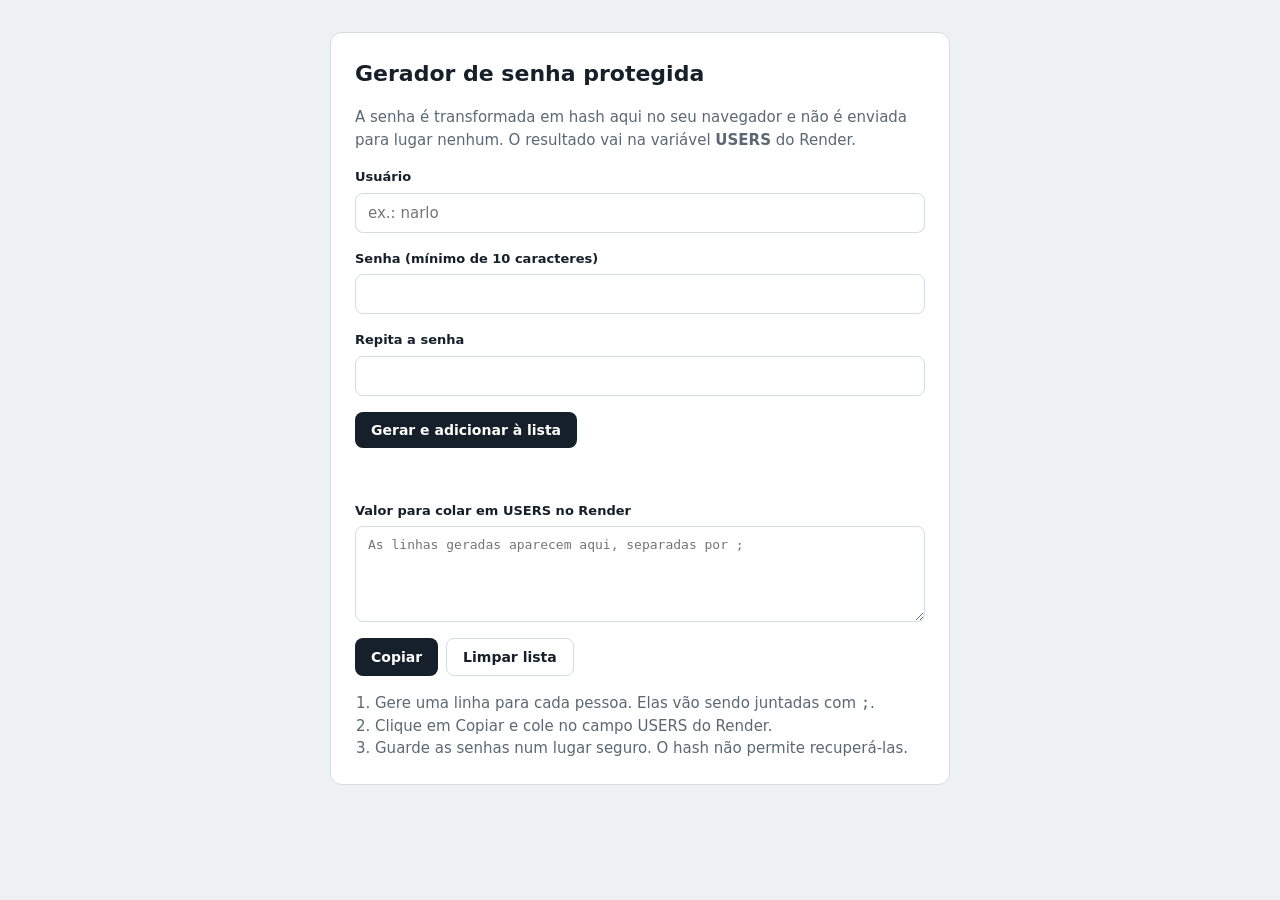
<file: gerador-de-senha.html>
<!doctype html>
<html lang="pt-BR">
<head>
<meta charset="utf-8">
<meta name="viewport" content="width=device-width, initial-scale=1">
<title>GeoDados DF · Gerador de senha</title>
<style>
  :root{--bg:#EEF1F2;--card:#fff;--ink:#16202A;--muted:#5B6873;--line:#D5DCE0;--focus:#2B7FC4;--ok:#1E7A45;--err:#B3261E;color-scheme:light}
  @media (prefers-color-scheme:dark){:root{--bg:#0B1014;--card:#141A1F;--ink:#E7ECEF;--muted:#93A1AC;--line:#26313A;--focus:#4A90E0;--ok:#6FCF97;--err:#F2B8B5;color-scheme:dark}}
  *{box-sizing:border-box}
  body{margin:0;background:var(--bg);color:var(--ink);font:15px/1.5 system-ui,-apple-system,"Segoe UI",sans-serif;padding:32px 16px}
  main{max-width:620px;margin:0 auto;background:var(--card);border:1px solid var(--line);border-radius:12px;padding:24px;display:grid;gap:16px}
  h1{margin:0;font-size:22px}
  p{margin:0;color:var(--muted)}
  label{display:grid;gap:6px;font-weight:600;font-size:13px}
  input,textarea{font:15px system-ui,sans-serif;color:var(--ink);background:transparent;border:1px solid var(--line);border-radius:8px;padding:10px 12px;width:100%}
  input:focus,textarea:focus{outline:none;border-color:var(--focus)}
  textarea{font-family:ui-monospace,Consolas,monospace;font-size:13px;min-height:96px;resize:vertical}
  .row{display:flex;gap:8px;flex-wrap:wrap}
  button{font:600 14px system-ui,sans-serif;border:0;border-radius:8px;padding:10px 16px;cursor:pointer;background:var(--ink);color:var(--card)}
  button.sec{background:transparent;color:var(--ink);border:1px solid var(--line)}
  .msg{font-size:14px;min-height:1.5em}
  .msg.ok{color:var(--ok)} .msg.err{color:var(--err)}
  ol{margin:0;padding-left:20px;color:var(--muted)}
</style>
</head>
<body>
<main>
  <h1>Gerador de senha protegida</h1>
  <p>A senha é transformada em hash aqui no seu navegador e não é enviada para lugar nenhum. O resultado vai na variável <b>USERS</b> do Render.</p>

  <label for="u">Usuário
    <input id="u" autocomplete="off" autocapitalize="none" spellcheck="false" placeholder="ex.: narlo">
  </label>
  <label for="p">Senha (mínimo de 10 caracteres)
    <input id="p" type="password" autocomplete="new-password">
  </label>
  <label for="p2">Repita a senha
    <input id="p2" type="password" autocomplete="new-password">
  </label>
  <div class="row">
    <button id="gerar" type="button">Gerar e adicionar à lista</button>
  </div>
  <div class="msg" id="msg" role="status"></div>

  <label for="out">Valor para colar em USERS no Render
    <textarea id="out" readonly placeholder="As linhas geradas aparecem aqui, separadas por ;"></textarea>
  </label>
  <div class="row">
    <button id="copiar" type="button">Copiar</button>
    <button id="limpar" type="button" class="sec">Limpar lista</button>
  </div>
  <ol>
    <li>Gere uma linha para cada pessoa. Elas vão sendo juntadas com <code>;</code>.</li>
    <li>Clique em Copiar e cole no campo USERS do Render.</li>
    <li>Guarde as senhas num lugar seguro. O hash não permite recuperá-las.</li>
  </ol>
</main>
<script>
const ITER = 600000;
const $ = (id) => document.getElementById(id);
const b64url = (buf) => btoa(String.fromCharCode(...new Uint8Array(buf))).replace(/\+/g, "-").replace(/\//g, "_").replace(/=+$/, "");

async function gerarHash(senha) {
  const sal = crypto.getRandomValues(new Uint8Array(16));
  const chave = await crypto.subtle.importKey("raw", new TextEncoder().encode(senha), "PBKDF2", false, ["deriveBits"]);
  const bits = await crypto.subtle.deriveBits({ name: "PBKDF2", hash: "SHA-256", salt: sal, iterations: ITER }, chave, 256);
  return `pbkdf2_sha256$${ITER}$${b64url(sal)}$${b64url(bits)}`;
}

function aviso(texto, tipo) { const m = $("msg"); m.textContent = texto; m.className = "msg " + (tipo || ""); }

$("gerar").onclick = async () => {
  const u = $("u").value.trim().toLowerCase(), p = $("p").value, p2 = $("p2").value;
  if (!u) return aviso("Informe o nome de usuário.", "err");
  if (/[:;\s]/.test(u)) return aviso("O usuário não pode ter espaço, ':' nem ';'.", "err");
  if (p.length < 10) return aviso("A senha precisa ter pelo menos 10 caracteres.", "err");
  if (p !== p2) return aviso("As duas senhas não são iguais.", "err");
  if (!window.crypto || !crypto.subtle) return aviso("Este navegador não permite gerar o hash. Use Chrome, Edge ou Firefox atualizados.", "err");
  aviso("Gerando…");
  const linha = `${u}:${await gerarHash(p)}`;
  const atuais = $("out").value.split(";").map((s) => s.trim()).filter((s) => s && !s.startsWith(u + ":"));
  $("out").value = [...atuais, linha].join(";");
  $("p").value = $("p2").value = "";
  aviso(`Usuário "${u}" adicionado. Gere outro ou copie a lista.`, "ok");
};

$("copiar").onclick = async () => {
  const t = $("out");
  if (!t.value) return aviso("Gere pelo menos um usuário antes de copiar.", "err");
  try { await navigator.clipboard.writeText(t.value); aviso("Copiado. Agora cole no campo USERS do Render.", "ok"); }
  catch { t.select(); aviso("Texto selecionado. Pressione Ctrl+C para copiar.", "ok"); }
};
$("limpar").onclick = () => { $("out").value = ""; aviso(""); };
</script>
</body>
</html>
</file>
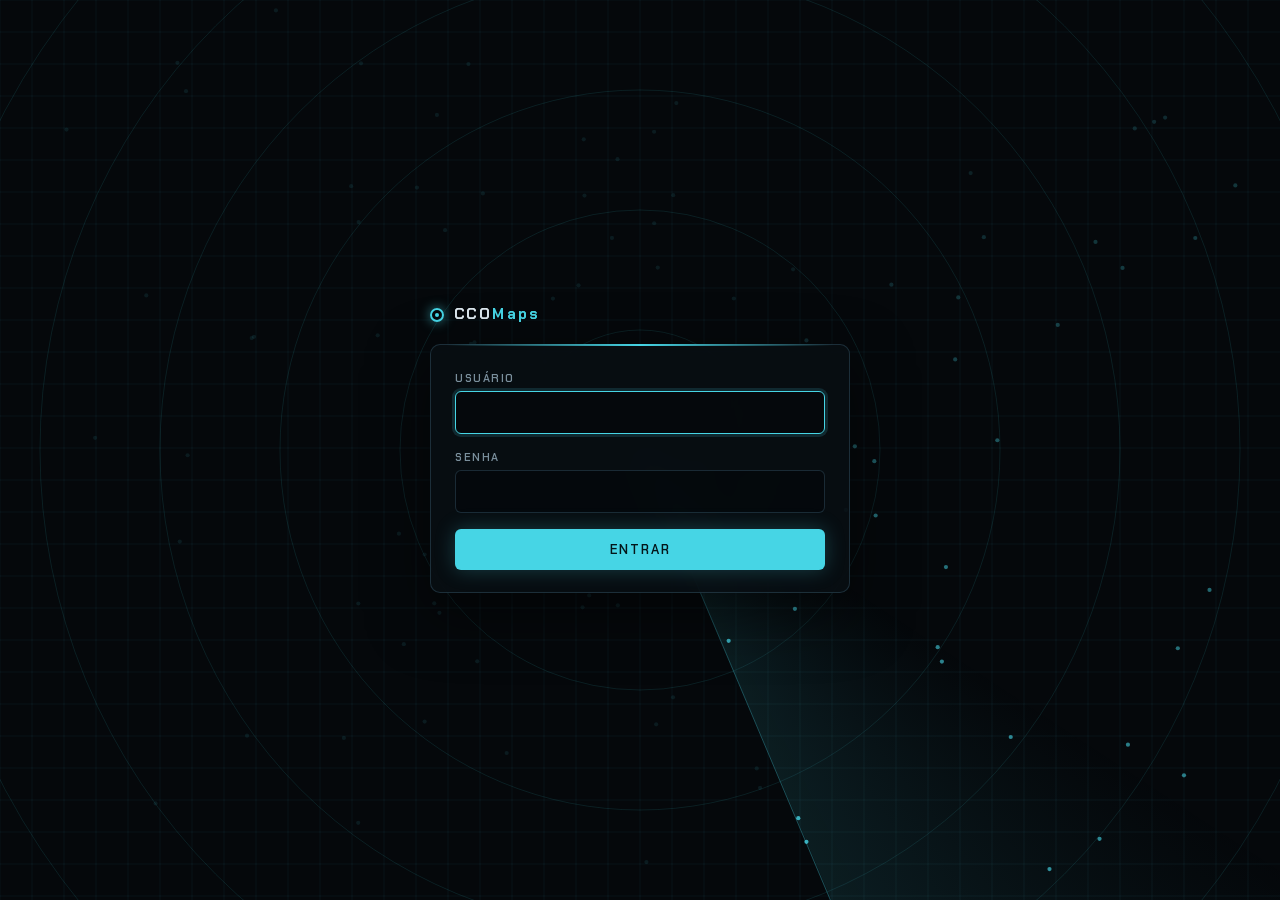
<file: login.html>
<!doctype html>
<html lang="pt-BR">
<head>
<meta charset="utf-8">
<meta name="viewport" content="width=device-width, initial-scale=1, viewport-fit=cover">
<meta name="robots" content="noindex, nofollow">
<title>CCOMaps · Acesso</title>
<link rel="icon" href="/favicon.svg" type="image/svg+xml">
<link rel="preconnect" href="https://fonts.googleapis.com">
<link rel="preconnect" href="https://fonts.gstatic.com" crossorigin>
<link rel="stylesheet" href="https://fonts.googleapis.com/css2?family=Chakra+Petch:wght@500;600;700&family=IBM+Plex+Sans:wght@400;500;600&family=IBM+Plex+Mono:wght@400;500&display=swap">
<style>
  :root{--bg:#05080B;--glass:rgba(9,14,19,.86);--ink:#DCE7EE;--ink-2:#AFC0CB;--muted:#7A8F9C;--line:rgba(120,200,235,.18);
    --accent:#46D5E5;--accent-soft:rgba(70,213,229,.14);--err:#FF8A80;color-scheme:dark}
  *{box-sizing:border-box}
  [hidden]{display:none!important}
  html,body{height:100%;margin:0}
  body{background:var(--bg);color:var(--ink);font:14px/1.5 "IBM Plex Sans",system-ui,sans-serif;display:grid;place-items:center;padding:24px 16px;overflow:hidden}
  canvas{position:fixed;inset:0;width:100%;height:100%}
  .wrap{position:relative;width:100%;max-width:420px;display:grid;gap:22px}
  .brand{font:700 15px/1 "Chakra Petch",sans-serif;letter-spacing:.16em;display:flex;align-items:center;gap:10px}
  .brand .sl{color:var(--accent);margin:0 .2em}
  .brand .hl{color:var(--accent)}
  .mark{width:14px;height:14px;border:2px solid var(--accent);border-radius:50%;box-shadow:0 0 12px rgba(70,213,229,.6);position:relative}
  .mark::after{content:"";position:absolute;inset:3px;border-radius:50%;background:var(--accent)}
  form{position:relative;background:var(--glass);border:1px solid var(--line);border-radius:10px;padding:26px 24px 22px;display:grid;gap:16px;
    backdrop-filter:blur(14px);-webkit-backdrop-filter:blur(14px);box-shadow:0 20px 60px rgba(0,0,0,.5)}
  .wrap{animation:entra .9s cubic-bezier(.2,.7,.2,1) both}
  @keyframes entra{from{opacity:0;transform:translateY(10px)}to{opacity:1;transform:none}}
  .mark{animation:pulsa 3.2s ease-in-out infinite}
  @keyframes pulsa{50%{box-shadow:0 0 20px rgba(70,213,229,.9)}}
  @media (prefers-reduced-motion:reduce){.wrap,.mark{animation:none}}
  form::before{content:"";position:absolute;left:16px;right:16px;top:-1px;height:2px;background:linear-gradient(90deg,transparent,var(--accent),transparent)}
  h1{margin:0;font:600 22px/1.15 "Chakra Petch",sans-serif;letter-spacing:.04em;text-wrap:balance}
  .sub{margin:-8px 0 2px;color:var(--muted);font-size:13.5px}
  label{display:grid;gap:6px;font:600 11px "Chakra Petch",sans-serif;letter-spacing:.14em;text-transform:uppercase;color:var(--muted)}
  input{font:15px "IBM Plex Sans",sans-serif;color:var(--ink);background:rgba(0,0,0,.3);border:1px solid var(--line);border-radius:6px;padding:11px 12px;outline:none;letter-spacing:0;text-transform:none}
  input:focus-visible{border-color:var(--accent);box-shadow:0 0 0 3px var(--accent-soft)}
  button{font:600 13px "Chakra Petch",sans-serif;letter-spacing:.14em;text-transform:uppercase;background:var(--accent);color:#04161A;border:0;border-radius:6px;padding:12px 16px;cursor:pointer;box-shadow:0 0 20px rgba(70,213,229,.25)}
  button:hover{filter:brightness(1.08)} button:focus-visible{outline:2px solid #fff;outline-offset:2px}
  .err{border:1px solid var(--err);color:var(--err);border-radius:6px;padding:9px 12px;font-size:13.5px}
  .foot{display:flex;justify-content:space-between;gap:12px;flex-wrap:wrap;font:500 11.5px "IBM Plex Mono",monospace;color:var(--muted)}
  .legend{display:flex;gap:14px;flex-wrap:wrap;font-size:12.5px;color:var(--ink-2)}
  .legend span{display:inline-flex;align-items:center;gap:7px}
</style>
</head>
<body>
<canvas id="bg" aria-hidden="true"></canvas>
<div class="wrap">
  <div class="brand"><span class="mark" aria-hidden="true"></span><span>CCO<span class="hl">Maps</span></span></div>
  <form method="post" action="/login" autocomplete="on">
    <div class="err" id="err" hidden>Usuário ou senha incorretos. Confira e tente de novo.</div>
    <label for="usuario">Usuário
      <input id="usuario" name="usuario" autocomplete="username" autocapitalize="none" spellcheck="false" required autofocus>
    </label>
    <label for="senha">Senha
      <input id="senha" name="senha" type="password" autocomplete="current-password" required>
    </label>
    <input type="hidden" name="next" id="next" value="/">
    <button type="submit">Entrar</button>
  </form>
</div>
<script>
  const q = new URLSearchParams(location.search);
  if (q.get("erro")) {
    const e = document.getElementById("err");
    if (q.get("erro") === "limite") e.textContent = "Muitas tentativas erradas. Aguarde 15 minutos e tente de novo.";
    e.hidden = false;
  }
  if (q.get("next")) document.getElementById("next").value = q.get("next");
  // fundo: radar com varredura lenta; os pontos acendem quando o feixe passa
  (function () {
    const c = document.getElementById("bg"), x = c.getContext("2d");
    const calmo = matchMedia("(prefers-reduced-motion: reduce)").matches;
    let w, h, cx, cy, R, base, pts = [];
    function prepara() {
      const r = devicePixelRatio || 1; w = innerWidth; h = innerHeight;
      c.width = w * r; c.height = h * r; x.setTransform(r, 0, 0, r, 0, 0);
      cx = w / 2; cy = h / 2; R = Math.hypot(w, h) / 2;
      base = document.createElement("canvas"); base.width = w * r; base.height = h * r;
      const b = base.getContext("2d"); b.setTransform(r, 0, 0, r, 0, 0);
      b.strokeStyle = "rgba(70,213,229,.06)"; b.lineWidth = 1;
      for (let i = 0; i < w; i += 32) { b.beginPath(); b.moveTo(i, 0); b.lineTo(i, h); b.stroke(); }
      for (let j = 0; j < h; j += 32) { b.beginPath(); b.moveTo(0, j); b.lineTo(w, j); b.stroke(); }
      b.strokeStyle = "rgba(70,213,229,.11)";
      for (let k = 1; k < 8; k++) { b.beginPath(); b.arc(cx, cy, k * 120, 0, Math.PI * 2); b.stroke(); }
      let s = 7; const rnd = () => (s = (s * 16807) % 2147483647) / 2147483647;
      pts = Array.from({ length: 120 }, () => { const a = rnd() * Math.PI * 2, d = 60 + rnd() * R * 0.9; return { x: cx + Math.cos(a) * d, y: cy + Math.sin(a) * d * 0.72, a: Math.atan2(Math.sin(a) * d * 0.72, Math.cos(a) * d) }; });
    }
    function quadro(t) {
      x.clearRect(0, 0, w, h);
      x.drawImage(base, 0, 0, w, h);
      const ang = calmo ? -1 : (t / 9000) * Math.PI * 2 % (Math.PI * 2);   // uma volta a cada 9 s
      if (!calmo) {
        const g = x.createConicGradient ? x.createConicGradient(ang - 0.6, cx, cy) : null;
        if (g) {
          g.addColorStop(0, "rgba(70,213,229,0)"); g.addColorStop(0.095, "rgba(70,213,229,.10)"); g.addColorStop(0.0955, "rgba(70,213,229,0)");
          x.fillStyle = g; x.beginPath(); x.moveTo(cx, cy); x.arc(cx, cy, R, ang - 0.6, ang); x.closePath(); x.fill();
        }
        x.strokeStyle = "rgba(70,213,229,.35)"; x.lineWidth = 1;
        x.beginPath(); x.moveTo(cx, cy); x.lineTo(cx + Math.cos(ang) * R, cy + Math.sin(ang) * R); x.stroke();
      }
      for (const p of pts) {
        let d = ang - p.a; d = ((d % (Math.PI * 2)) + Math.PI * 2) % (Math.PI * 2);
        const brilho = calmo ? 0.4 : Math.max(0.12, 1 - d / 2.2);
        x.fillStyle = `rgba(70,213,229,${(brilho * 0.8).toFixed(3)})`;
        x.beginPath(); x.arc(p.x, p.y, 2.1, 0, 7); x.fill();
      }
      if (!calmo) requestAnimationFrame(quadro);
    }
    prepara(); addEventListener("resize", prepara);
    requestAnimationFrame(quadro);
  })();
</script>
</body>
</html>
</file>
